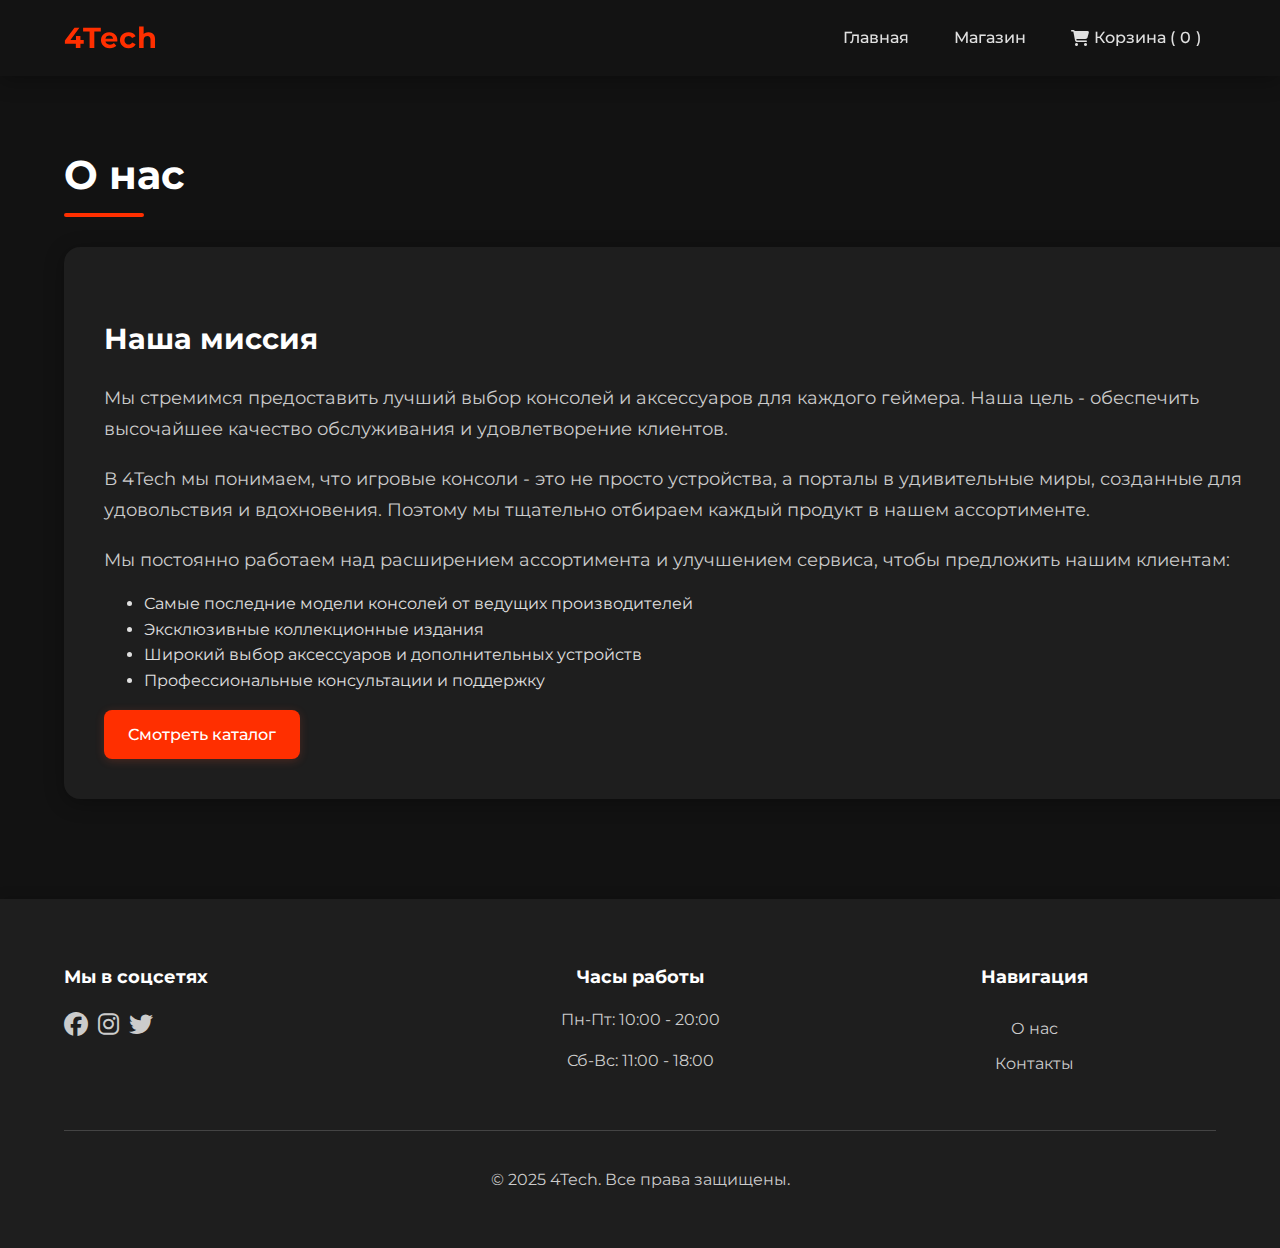
<file: about.html>
<!DOCTYPE html>
<html lang="ru">

<head>
    <meta charset="UTF-8">
    <meta http-equiv="X-UA-Compatible" content="IE=edge">
    <meta name="viewport" content="width=device-width, initial-scale=1.0">
    <link rel="stylesheet" href="style.css">
    <link rel="stylesheet" href="https://cdnjs.cloudflare.com/ajax/libs/font-awesome/6.1.1/css/all.min.css">
    <title>About | 4Tech</title>
</head>
<!-- Модальное окно корзины -->
<div id="cart-modal" class="modal">
    <div class="modal-content">
        <span class="close-button">&times;</span>
        <h2 class="modal-title">Ваша корзина</h2>
        <ul id="cart-items"></ul>
        <div class="cart-summary">
            <input type="text" id="promo-code-input" placeholder="Промокод">
            <button id="apply-promo-code" class="small-button">Применить</button>
        </div>
        <p class="cart-total">Итого: <span id="cart-total">0</span> ₽</p>
        <button class="button checkout-button">Оформить заказ</button>
    </div>
</div>

<!-- Подключите jQuery -->
<script src="https://code.jquery.com/jquery-3.6.0.min.js"></script>
<body>
    <header>
        <div class="logo">
            <a href="index.html">4Tech</a>
        </div>
        <nav>
            <a href="index.html">Главная</a>
            <a href="products.html">Магазин</a>
            <a href="#" id="cart-icon"><i class="fas fa-shopping-cart"></i> Корзина (<span id="cart-count">0</span>)</a>
        </nav>
    </header>
    <main>
        <section class="about-section">
            <h1 class="section-title">О нас</h1>
            <div class="about-content">
                <h3>Наша миссия</h3>
                <p>Мы стремимся предоставить лучший выбор консолей и аксессуаров для каждого геймера. Наша цель - обеспечить высочайшее качество обслуживания и удовлетворение клиентов.</p>
                <p>В 4Tech мы понимаем, что игровые консоли - это не просто устройства, а порталы в удивительные миры, созданные для удовольствия и вдохновения. Поэтому мы тщательно отбираем каждый продукт в нашем ассортименте.</p>
                <p>Мы постоянно работаем над расширением ассортимента и улучшением сервиса, чтобы предложить нашим клиентам:</p>
                <ul>
                    <li>Самые последние модели консолей от ведущих производителей</li>
                    <li>Эксклюзивные коллекционные издания</li>
                    <li>Широкий выбор аксессуаров и дополнительных устройств</li>
                    <li>Профессиональные консультации и поддержку</li>
                </ul>
                <a href="products.html" class="button">Смотреть каталог</a>
            </div>
        </section>
    </main>
<footer>
    <div class="footer-container">
        <div class="footer-section social-links">
            <h4>Мы в соцсетях</h4>
            <div class="social-icons">
                <a href="#"><i class="fab fa-facebook"></i></a>
                <a href="#"><i class="fab fa-instagram"></i></a>
                <a href="#"><i class="fab fa-twitter"></i></a>
            </div>
        </div>
        
        <div class="footer-section working-hours">
            <h4>Часы работы</h4>
            <p>Пн-Пт: 10:00 - 20:00</p>
            <p>Сб-Вс: 11:00 - 18:00</p>
        </div>
        
        <div class="footer-section footer-nav">
            <h4>Навигация</h4>
            <a href="about.html">О нас</a>
            <a href="contact.html">Контакты</a>
        </div>
    </div>
    
    <div class="copyright">
        <p>&copy; 2025 4Tech. Все права защищены.</p>
    </div>
</footer>
    <script src="./script.js"></script>
</body>

</html>
</file>
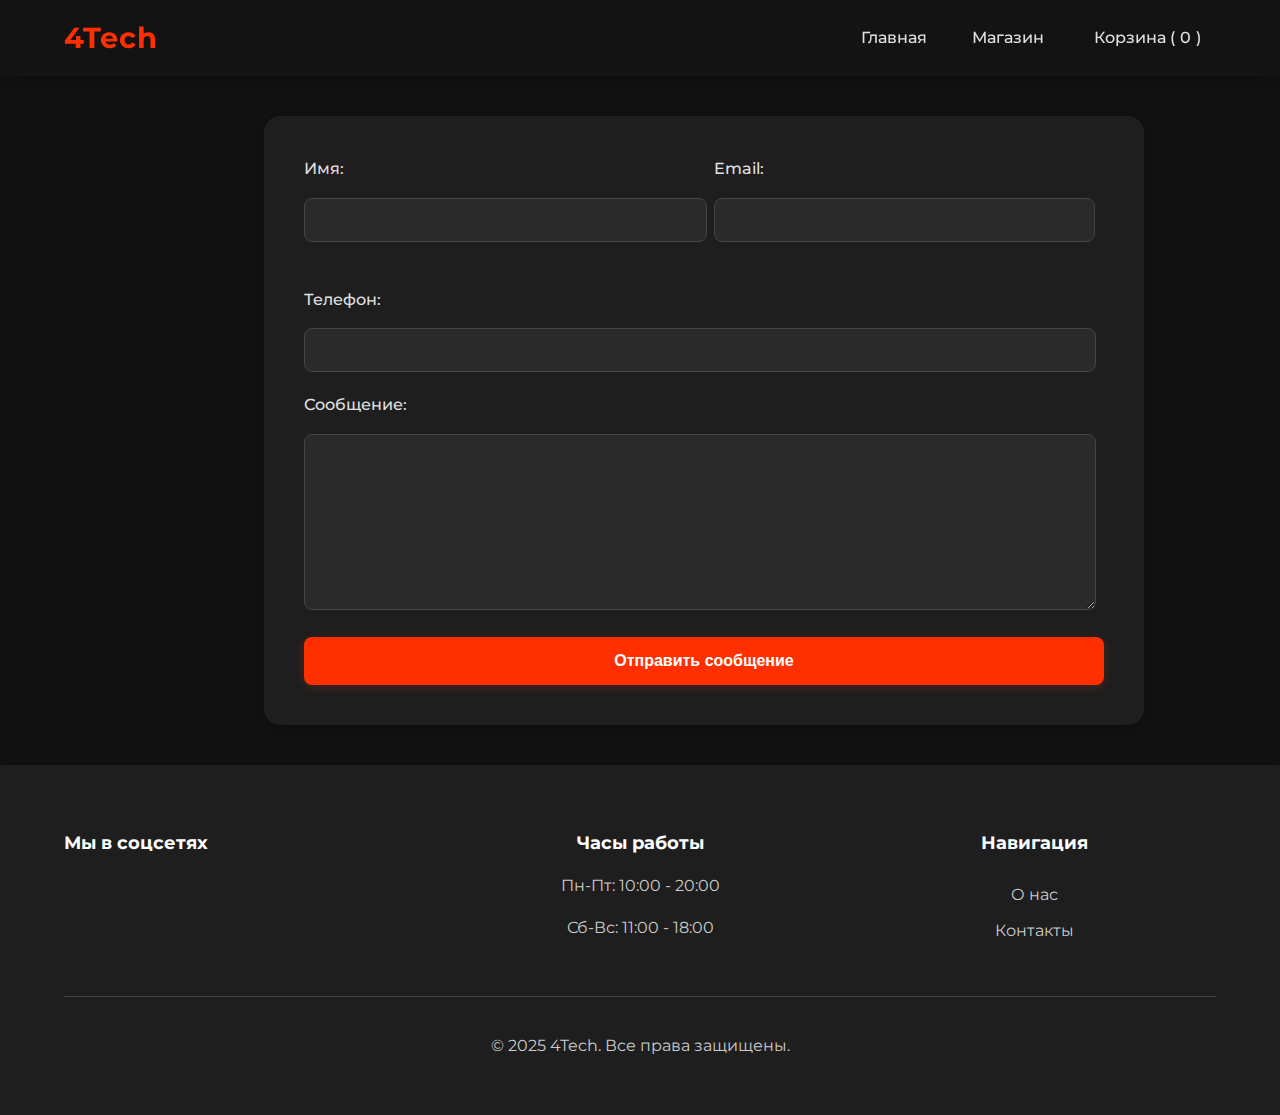
<file: contact.html>
<!DOCTYPE html>
<html lang="en">

<head>
    <meta charset="UTF-8">
    <meta http-equiv="X-UA-Compatible" content="IE=edge">
    <meta name="viewport" content="width=device-width, initial-scale=1.0">
    <link rel="stylesheet" href="style.css">
    <link rel="stylesheet" href="https://cdnjs.cloudflare.com/ajax/libs/font-awesome/6.1.1/css/all.min.css"
        integrity="sha512-KfkfwYDsLkIlwQp6LFnl8zNdLGxu9YAA1QvwINks4PhcElQSvqcyVLLD9aMhXd13uQjoXtEKNosOWaZqXgel0g=="
        crossorigin="anonymous" referrerpolicy="no-referrer" />
    <title>Contact | 4Tech</title>
</head>
<!-- Модальное окно корзины -->
<div id="cart-modal" class="modal">
    <div class="modal-content">
        <span class="close-button">&times;</span>
        <h2 class="modal-title">Ваша корзина</h2>
        <ul id="cart-items"></ul>
        <div class="cart-summary">
            <input type="text" id="promo-code-input" placeholder="Промокод">
            <button id="apply-promo-code" class="small-button">Применить</button>
        </div>
        <p class="cart-total">Итого: <span id="cart-total">0</span> ₽</p>
        <button class="button checkout-button">Оформить заказ</button>
    </div>
</div>

<!-- Подключите jQuery -->
<script src="https://code.jquery.com/jquery-3.6.0.min.js"></script>
<body>
    <header>
        <div class="logo">
            <a href="index.html">4Tech</a>
        </div>
        <nav>
            <a href="index.html">Главная</a>
            <a href="products.html">Магазин</a>
            <a href="#" id="cart-icon"><i class="fas fa-shopping-cart"></i> Корзина (<span id="cart-count">0</span>)</a>
        </nav>
    </header>
    <main>
<form id="contactForm" class="contact-form">
    <div class="form-row">
        <div class="form-group">
            <label for="name">Имя:</label>
            <input type="text" id="name" class="form-control" required>
        </div>
        <div class="form-group">
            <label for="email">Email:</label>
            <input type="email" id="email" class="form-control" required>
        </div>
    </div>
    
    <div class="form-group">
        <label for="phone">Телефон:</label>
        <input type="tel" id="phone" class="form-control" required>
    </div>
    
    <div class="form-group">
        <label for="message">Сообщение:</label>
        <textarea id="message" class="form-control" rows="5" required></textarea>
    </div>
    
    <button type="submit" class="button submit-btn">Отправить сообщение</button>
</form>
    </main>
<footer>
    <div class="footer-container">
        <div class="footer-section social-links">
            <h4>Мы в соцсетях</h4>
            <div class="social-icons">
                <a href="#"><i class="fab fa-facebook"></i></a>
                <a href="#"><i class="fab fa-instagram"></i></a>
                <a href="#"><i class="fab fa-twitter"></i></a>
            </div>
        </div>
        
        <div class="footer-section working-hours">
            <h4>Часы работы</h4>
            <p>Пн-Пт: 10:00 - 20:00</p>
            <p>Сб-Вс: 11:00 - 18:00</p>
        </div>
        
        <div class="footer-section footer-nav">
            <h4>Навигация</h4>
            <a href="about.html">О нас</a>
            <a href="contact.html">Контакты</a>
        </div>
    </div>
    
    <div class="copyright">
        <p>&copy; 2025 4Tech. Все права защищены.</p>
    </div>
</footer>
    <script src="./script.js"></script>
</body>

</html>
</file>
<file: style.css>
@import url('https://fonts.googleapis.com/css2?family=Montserrat:wght@400;500;600;700&display=swap');

/* Общие стили */
:root {
    --primary-color: #ff2f00;
    --primary-hover: #c22400;
    --bg-color: #121212;
    --card-bg: #1e1e1e;
    --text-color: #e0e0e0;
    --text-light: #ccc;
    --header-bg: rgba(20, 20, 20, 0.95);
    --border-color: #444;
    --shadow: 0 4px 20px rgba(0, 0, 0, 0.3);
}

body {
    font-family: 'Montserrat', sans-serif;
    margin: 0;
    padding: 0;
    background-color: var(--bg-color);
    color: var(--text-color);
    line-height: 1.6;
    display: flex;
    flex-direction: column;
    min-height: 100vh;
}

a {
    color: var(--primary-color);
    text-decoration: none;
    transition: color 0.3s;
}

a:hover {
    color: var(--primary-hover);
}

.button {
    display: inline-block;
    padding: 12px 24px;
    background-color: var(--primary-color);
    color: #fff;
    border: none;
    border-radius: 8px;
    font-size: 16px;
    font-weight: 500;
    cursor: pointer;
    transition: all 0.3s ease !important;
    box-shadow: 0 2px 10px rgba(255, 87, 51, 0.2);
}

.button:hover {
    background-color: var(--primary-hover);
    transform: translateY(-2px);
    box-shadow: 0 4px 15px rgba(255, 87, 51, 0.3);
}

.small-button {
    padding: 8px 16px;
    font-size: 14px;
}

/* Header */
header {
    background-color: var(--header-bg);
    padding: 15px 5%;
    display: flex;
    justify-content: space-between;
    align-items: center;
    box-shadow: var(--shadow);
    position: sticky;
    top: 0;
    z-index: 100;
    backdrop-filter: blur(10px);
}

header .logo {
    font-size: 1.8rem;
    font-weight: 700;
    color: #fff;
    letter-spacing: 1px;
}

header nav {
    display: flex;
    align-items: center;
    gap: 15px;
}

header nav a {
    color: var(--text-color);
    padding: 10px 15px;
    border-radius: 6px;
    transition: all 0.3s;
    font-weight: 500;
}

header nav a:hover {
    background-color: rgba(255, 255, 255, 0.1);
    color: var(--primary-color);
}

#cart-icon {
    display: flex;
    align-items: center;
    gap: 5px;
}

/* Main */
main {
    padding: 40px 5%;
    max-width: 1400px;
    margin: 0 auto;
    flex: 1;
    width: 100%;
}

.section-title {
    font-size: 2.5rem;
    margin-bottom: 30px;
    color: #fff;
    font-weight: 700;
    text-align: left;
    position: relative;
    padding-bottom: 10px;
}

.section-title:after {
    content: '';
    position: absolute;
    bottom: 0;
    left: 0;
    width: 80px;
    height: 4px;
    background: var(--primary-color);
    border-radius: 2px;
}

/* Hero Section */
.hero {
    background: linear-gradient(135deg, #1e1e1e 0%, #2a2a2a 100%);
    color: var(--text-color);
    padding: 80px 40px;
    text-align: left;
    border-radius: 16px;
    margin-bottom: 60px;
    position: relative;
    overflow: hidden;
}

.hero:before {
    content: '';
    position: absolute;
    top: 0;
    right: 0;
    width: 50%;
    height: 100%;
    background: url('images/hero-bg.jpg') no-repeat center right/cover;
    opacity: 0.3;
}

.hero h1 {
    font-size: 3.5rem;
    margin-bottom: 20px;
    font-weight: 800;
    line-height: 1.2;
    position: relative;
}

.hero p {
    font-size: 1.3rem;
    color: var(--text-light);
    max-width: 600px;
    margin-bottom: 30px;
}

/* Products Section */
.products-section {
    margin-bottom: 60px;
}

.filters {
    display: flex;
    justify-content: flex-start;
    gap: 20px;
    margin-bottom: 30px;
    flex-wrap: wrap;
}

.filters label {
    color: var(--text-color);
    font-weight: 500;
    display: flex;
    align-items: center;
}

.filters select {
    padding: 10px 15px;
    border: 1px solid var(--border-color);
    border-radius: 8px;
    background-color: var(--card-bg);
    color: #fff;
    font-size: 14px;
    min-width: 150px;
    cursor: pointer;
    transition: all 0.3s;
}

.filters select:hover {
    border-color: var(--primary-color);
}

.product-grid {
    display: grid;
    grid-template-columns: repeat(auto-fill, minmax(320px, 1fr));
    gap: 30px;
}

.product-item {
    background-color: var(--card-bg);
    border-radius: 12px;
    padding: 20px;
    transition: all 0.3s ease;
    display: flex;
    flex-direction: column;
    box-shadow: 0 4px 10px rgba(0, 0, 0, 0.1);
    position: relative;
    overflow: hidden;
    padding-bottom: 60px;
}

.product-item:hover {
    transform: translateY(-10px);
    box-shadow: var(--shadow);
}

.product-item img {
    width: 100%;
    height: 220px;
    object-fit: contain;
    border-radius: 8px;
    margin-bottom: 20px;
    background-color: #2a2a2a;
    padding: 20px;
}

.product-item h3 {
    font-size: 1.2rem;
    margin-bottom: 12px;
    color: #fff;
    font-weight: 600;
    min-height: 3em;
}

.product-item .price {
    font-size: 1.3rem;
    color: var(--primary-color);
    font-weight: bold;
    margin: 10px 0;
}

.product-buttons {
    display: flex;
    gap: 10px;
    margin-top: auto;
}

.product-buttons button {
    flex: 1;
}

/* About Us Section */
.about-section {
    margin-bottom: 60px;
    text-align: left;
}

.about-content {
    background-color: var(--card-bg);
    padding: 40px;
    border-radius: 16px;
    box-shadow: var(--shadow);
}

.about-content h3 {
    font-size: 1.8rem;
    margin-bottom: 20px;
    color: #fff;
}

.about-content p {
    font-size: 1.1rem;
    color: var(--text-light);
    line-height: 1.8;
    margin-bottom: 15px;
}
/* style.css */
.about-preview {
    margin-top: 80px;
    padding: 50px 0;
}
/* Cart Modal */
.modal {
    display: none;
    position: fixed;
    top: 0;
    left: 0;
    width: 100%;
    height: 100%;
    background-color: rgba(0, 0, 0, 0.8);
    z-index: 1000;
    backdrop-filter: blur(5px);
}

.modal-content {
    position: absolute;
    top: 50%;
    left: 50%;
    transform: translate(-50%, -50%);
    background-color: var(--card-bg);
    padding: 30px;
    border-radius: 16px;
    box-shadow: var(--shadow);
    width: 90%;
    max-width: 600px;
    max-height: 80vh;
    overflow-y: auto;
}

.modal-title {
    font-size: 2rem;
    margin-bottom: 20px;
    color: #fff;
    font-weight: 700;
}

.close-button {
    position: absolute;
    top: 20px;
    right: 20px;
    color: var(--text-color);
    font-size: 1.8rem;
    cursor: pointer;
    transition: color 0.3s;
}

.close-button:hover {
    color: var(--primary-color);
}

#cart-items {
    list-style: none;
    padding: 0;
    margin: 0 0 20px;
}

.cart-item {
    padding: 15px 0;
    border-bottom: 1px solid var(--border-color);
    display: flex;
    justify-content: space-between;
    align-items: center;
    gap: 15px;
}

.cart-item-info {
    display: flex;
    align-items: center;
    gap: 15px;
    flex: 1;
}

.cart-item-image {
    width: 100px !important;
    height: 100px !important;
    object-fit: contain;
    border-radius: 6px;
    background-color: #2a2a2a;
    padding: 5px;
}
.quantity-controls {
    display: flex;
    align-items: center;
    gap: 8px;
}
.quantity-btn {
    width: 25px;
    height: 25px;
    border-radius: 20%;
    background: var(--card-bg);
    color: white;
    border: 2px solid var(--primary-color);
    display: flex;
    align-items: center;
    justify-content: center;
    transition: all 0.3s;
}

.quantity-btn:hover {
    background: var(--primary-color);
    color: white;
}
.cart-summary {
    display: flex;
    gap: 10px;
    margin: 20px 0;
    flex-wrap: wrap;
}
.remove-from-cart {
    background: none;
    color: var(--text-light);
    border: none;
    padding: 5px;
    transition: all 0.3s;
}

.remove-from-cart:hover {
    color: var(--primary-color);
    transform: scale(1.2);
}
#promo-code-input {
    flex: 1;
    min-width: 200px;
    padding: 12px;
    border: 1px solid var(--border-color);
    background-color: #2a2a2a;
    color: #fff;
    border-radius: 8px;
    font-size: 14px;
}
#apply-promo-code {
    background: var(--border-color);
    color: var(--text-color);
    transition: all 0.3s;
}

#apply-promo-code:hover {
    background: var(--primary-color);
    color: white;
}

/* Анимация для текста кнопок */
.button-hover-effect {
    position: relative;
    overflow: hidden;
    transition: all 0.3s;
}

.button-hover-effect span {
    transition: opacity 0.3s;
}

.button-hover-effect:hover span {
    opacity: 0;
    
}

.button-hover-effect::after {
    content: "";
    position: absolute;
    top: 50%;
    left: 50%;
    transform: translate(-50%, -50%);
    width: 0;
    height: 0;
    background: var(--primary-hover);
    border-radius: 8px;
    transition: all 0.3s;
    
}

.button-hover-effect:hover::after {
    width: 100%;
    height: 100%;
}

/* Применяем эффект к конкретным кнопкам */
.view-all .button,
.about-preview .button,
.hero .button {
    background: var(--primary-color);
    border: 2px solid transparent;
}

.view-all .button:hover,
.about-preview .button:hover,
.hero .button:hover {
    background: var(--primary-hover);
    transform: translateY(-2px);
    box-shadow: 0 4px 15px rgba(255, 87, 51, 0.3);
    color: #fff;
}

.view-all .button:hover span,
.about-preview .button:hover span,
.hero .button:hover span {
    opacity: 0;
}

.view-all .button::after,
.about-preview .button::after,
.hero .button::after {
    content: "";
    position: absolute;
    top: 0;
    left: 0;
    width: 0;
    height: 100%;
    background: var(--primary-color);
    transition: width 0.3s;
    z-index: 1;
    color: white;
}

.view-all .button:hover::after,
.about-preview .button:hover::after,
.hero .button:hover::after {
    width: 100%;
}
.cart-total {
    font-size: 1.3rem;
    font-weight: bold;
    text-align: right;
    margin: 20px 0;
}

.cart-total span {
    color: var(--primary-color);
}

/* Product Details Modal */
#product-details-modal .modal-content {
    max-width: 900px;
    padding: 40px;
}

.product-details-container {
    display: grid;
    grid-template-columns: 1fr 1fr;
    gap: 30px;
}

.product-gallery {
    display: flex;
    flex-direction: column;
    gap: 15px;
}

.main-image {
    width: 100%;
    height: 350px;
    object-fit: contain;
    background-color: #2a2a2a;
    border-radius: 12px;
    padding: 20px;
}

.thumbnail-container {
    display: flex;
    gap: 10px;
}

.thumbnail {
    width: 70px;
    height: 70px;
    object-fit: contain;
    background-color: #2a2a2a;
    border-radius: 6px;
    padding: 5px;
    cursor: pointer;
    transition: all 0.3s;
    border: 2px solid transparent;
}

.thumbnail:hover, .thumbnail.active {
    border-color: var(--primary-color);
}

.product-info h2 {
    font-size: 2rem;
    margin-bottom: 15px;
    color: #fff;
    padding-left: 25px;
}

.product-price {
    font-size: 1.8rem;
    color: var(--primary-color);
    font-weight: bold;
    margin: 10px 0;
    padding-left: 40px;
}

.product-description {
    font-size: 0.9rem;
    color: var(--text-light);
    line-height: 1.5;
    margin-bottom: 15px;
    max-height: 100px;
    overflow-y: auto;
    padding-left: 25px;
}

.product-specs {
    margin: 25px 0;
    padding-left: 25px;
}

.spec-item {
    display: flex;
    margin-bottom: 10px;
}

.spec-title {
    font-weight: 600;
    min-width: 150px;
    color: var(--text-color);
}

.spec-value {
    color: var(--text-light);
}

/* Contact Form */
.contact-form {
    background-color: var(--card-bg);
    padding: 40px;
    border-radius: 16px;
    max-width: 600px;
    margin: 0 auto;
    box-shadow: var(--shadow);
}

.contact-form h2 {
    font-size: 2rem;
    margin-bottom: 30px;
    color: #fff;
    text-align: center;
}

.form-group {
    margin-bottom: 20px;
}

.form-group label {
    display: block;
    margin-bottom: 8px;
    font-weight: 500;
    color: var(--text-color);
}

.form-control {
    width: 100%;
    padding: 12px 15px;
    border: 1px solid var(--border-color);
    border-radius: 8px;
    background-color: #2a2a2a;
    color: #fff;
    font-size: 16px;
    transition: all 0.3s;
}

.form-control:focus {
    border-color: var(--primary-color);
    outline: none;
    box-shadow: 0 0 0 3px rgba(255, 87, 51, 0.2);
}

textarea.form-control {
    min-height: 150px;
    resize: vertical;
}

.submit-btn {
    width: 100%;
    padding: 15px;
    font-size: 16px;
    font-weight: 600;
}

/* Footer */
footer {
    background-color: var(--card-bg);
    color: var(--text-color);
    text-align: center;
    padding: 25px;
    margin-top: 60px;
    box-shadow: 0 -4px 10px rgba(0, 0, 0, 0.1);
}

/* Responsive */
@media (max-width: 992px) {
    .product-details-container {
        grid-template-columns: 1fr;
    }
    
    .product-gallery {
        order: 1;
    }
    
    .product-info {
        order: 2;
    }
}

@media (max-width: 768px) {
    header {
        flex-direction: column;
        gap: 15px;
        padding: 15px;
    }
    
    header nav {
        flex-wrap: wrap;
        justify-content: center;
    }
    
    .hero h1 {
        font-size: 2.5rem;
    }
    
    .hero p {
        font-size: 1.1rem;
    }
    
    .section-title {
        font-size: 2rem;
    }
    
    .filters {
        flex-direction: column;
        gap: 10px;
    }
    
    .filters select {
        width: 100%;
    }
}

@media (max-width: 576px) {
    .product-grid {
        grid-template-columns: 1fr;
    }
    
    .hero {
        padding: 50px 20px;
    }
    
    .hero h1 {
        font-size: 2rem;
    }
    
    .modal-content {
        width: 95%;
        padding: 20px;
    }
    
    .cart-item {
        flex-direction: column;
        align-items: flex-start;
    }
    
    .cart-item-info {
        width: 100%;
    }
}
/* Обновленные стили кнопок */
.reset-button {
    padding: 5px 10px;
    background-color: var(--card-bg);
    color: var(--primary-color);
    border: 2px solid var(--primary-color);
    border-radius: 8px;
    font-size: 13px;
    font-weight: 500;
    cursor: pointer;
    transition: all 0.3s ease;
    box-shadow: var(--shadow);
    margin-top: 30px;
}

.reset-button:hover {
    background-color: var(--primary-color);
    color: #fff;
    transform: translateY(-2px);
}

.product-actions {
    display: flex;
    gap: 10px;
    margin-top: 15px;
    position: absolute;
    bottom: 20px;
    left: 20px;
    right: 20px;
}

.view-details {
    padding: 10px 20px;
    background: transparent;
    border: 2px solid var(--primary-color);
    color: var(--primary-color);
    border-radius: 8px;
    transition: all 0.3s;
    font-weight: 600;
}

.view-details:hover {
    background: var(--primary-color);
    color: #fff;
}
.view-all {
    margin-top: 40px;
    text-align: center;
}
.add-to-cart {
    padding: 10px 20px;
    background: var(--primary-color);
    border: 2px solid var(--primary-color);
    color: #fff;
    border-radius: 8px;
    transition: all 0.3s;
    font-weight: 600;
}

.add-to-cart:hover {
    background: var(--primary-hover);
    border-color: var(--primary-hover);
    transform: translateY(-2px);
}

/* Исправление формы */
.form-group {
    margin-bottom: 1.5rem;
    width: 100%;
}

.form-row {
    display: grid;
    grid-template-columns: repeat(auto-fit, minmax(250px, 1fr));
    gap: 20px;
    margin-bottom: 1.5rem;
}

.form-control {
    width: 100%;
    padding: 12px 15px;
    border: 1px solid var(--border-color);
    border-radius: 8px;
    background-color: #2a2a2a;
    color: #fff;
    font-size: 16px;
    transition: all 0.3s;
}

.contact-form {
    max-width: 800px;
    padding: 40px;
    margin: 0 auto;
}

/* Исправление форм */
.form-row {
    display: grid;
    grid-template-columns: repeat(auto-fit, minmax(280px, 1fr));
    gap: 20px;
    margin-bottom: 25px;
}

.form-group {
    width: 100%;
    margin-bottom: 20px;
}

.form-control {
    width: 95%;
    padding: 12px 15px;
    margin-top: 8px;
}

/* Стили для футера */
footer {
    background-color: var(--card-bg);
    padding: 40px 5%;
    margin-top: auto;
}

.footer-container {
    display: grid;
    grid-template-columns: repeat(auto-fit, minmax(250px, 1fr));
    gap: 30px;
    max-width: 1200px;
    margin: 0 auto;
}

.footer-section {
    color: var(--text-light);
}

.footer-section h4 {
    color: #fff;
    margin-bottom: 15px;
    font-size: 1.1rem;
}

.social-icons {
    display: flex;
    flex-direction: row; /* Горизонтальное расположение */
    gap: 20px;
    margin-top: 15px;
    flex-wrap: nowrap; /* Запрет переноса на новую строку */
}

.social-icons a {
    font-size: 24px;
    color: var(--text-light);
    transition: color 0.3s;
}

.social-icons a:hover {
    color: var(--primary-color);
}

.footer-nav {
    display: flex;
    flex-direction: column;
    gap: 10px;
}

.footer-nav a {
    color: var(--text-light);
    transition: color 0.3s;
}

.footer-nav a:hover {
    color: var(--primary-color);
}
/* style.css */
.social-links {
    text-align: left;
}

.social-icons {
    display: flex;
    flex-direction: row !important;
    gap: 10px;
    margin-top: 10px;
}

.social-icons a {
    width: fit-content;
}
.copyright {
    text-align: center;
    margin-top: 40px;
    padding-top: 20px;
    border-top: 1px solid var(--border-color);
    color: var(--text-light);
}
#email {
    max-width: 349px; /* Настройте по необходимости */
}
/* Общие стили для изображений товаров */
.product-item img {
    width: 100%;
    height: 250px; /* Фиксированная высота для единообразия */
    object-fit: contain; /* Сохраняет пропорции без обрезки */
    border-radius: 12px;
    margin-bottom: 15px;
    background: #1e1e1e; /* Фон для изображений с прозрачностью */
    padding: 15px;
    transition: transform 0.3s ease;
}


/* Анимация при наведении */
.product-item:hover img {
    transform: scale(1.05); /* Плавное увеличение вместо смещения */
}

/* Специфичные стили для главной страницы */
.featured-products .product-item img {
    height: 300px; /* Увеличенная высота для акцента */
    object-position: center; /* Центрирование изображения */
}

/* Адаптивность для мобильных */
@media (max-width: 768px) {
    .product-item img {
        height: 200px;
        padding: 10px;
    }
}
</file>
